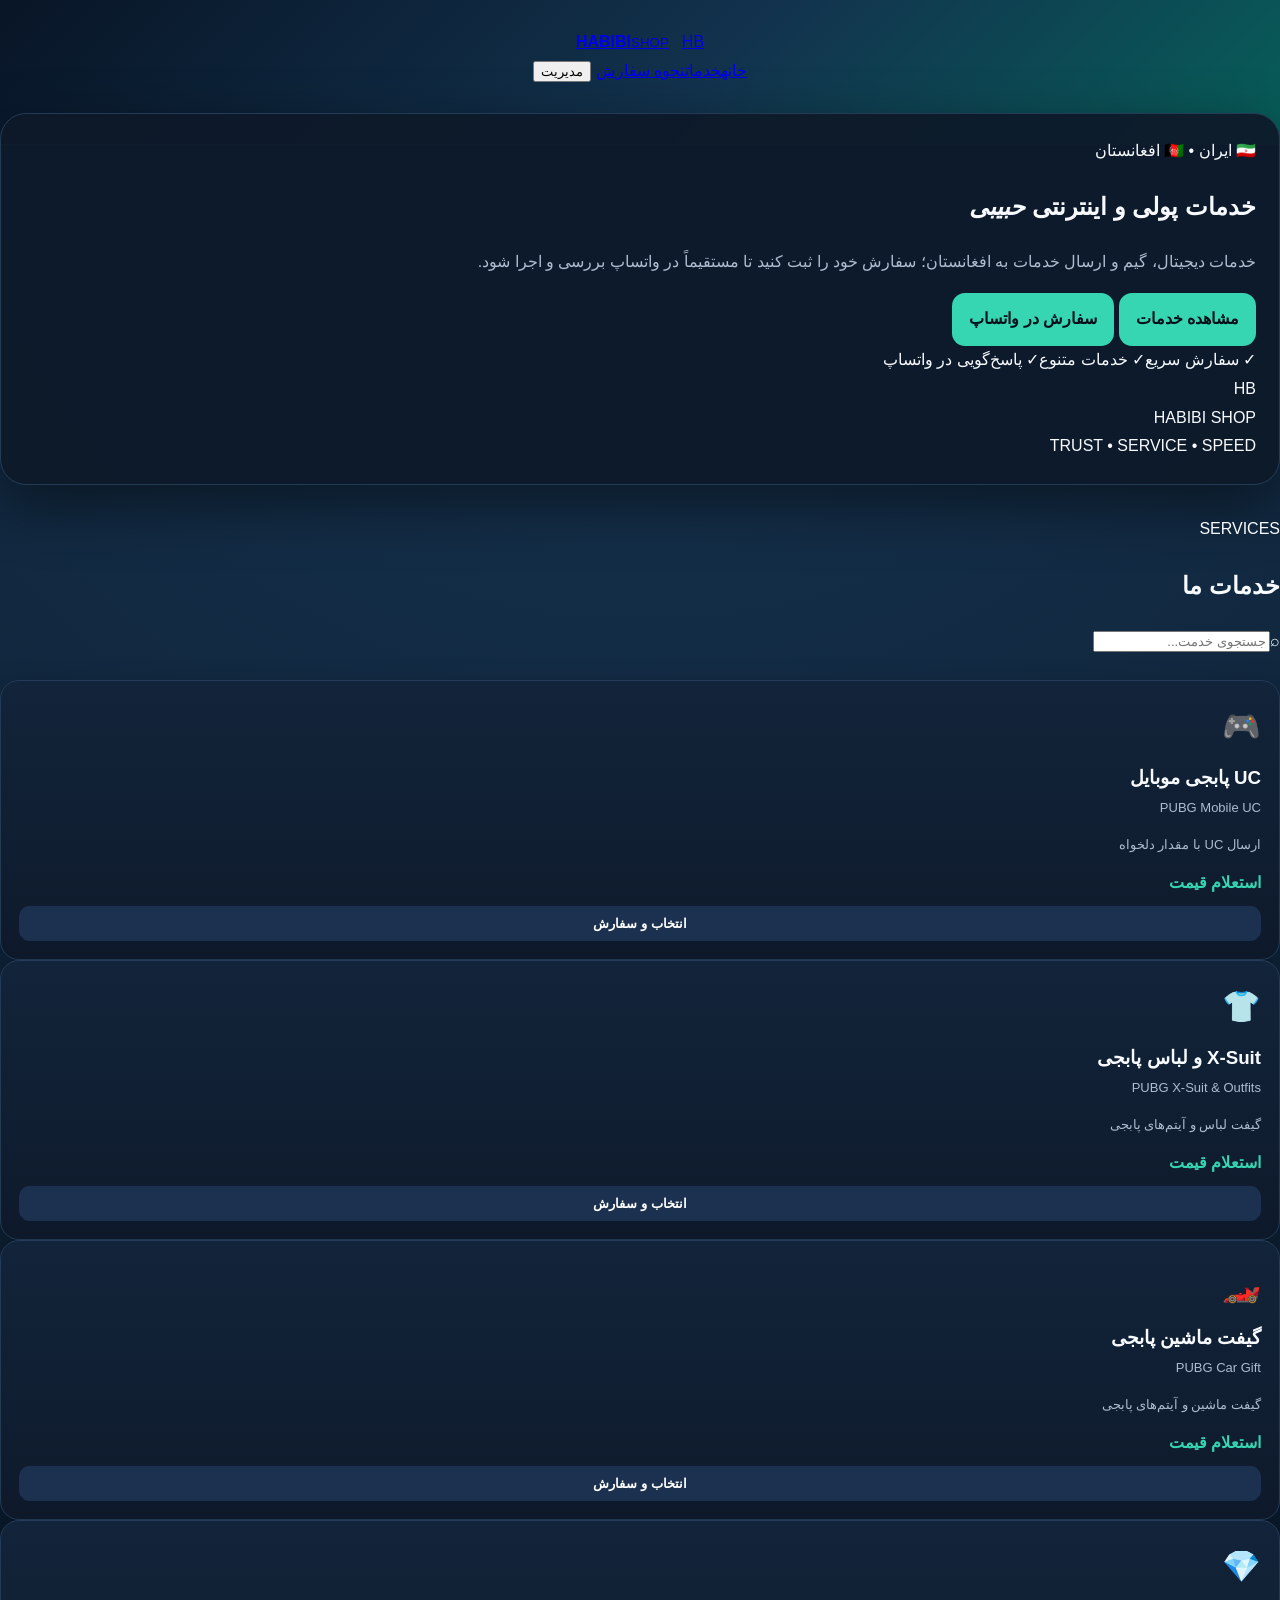
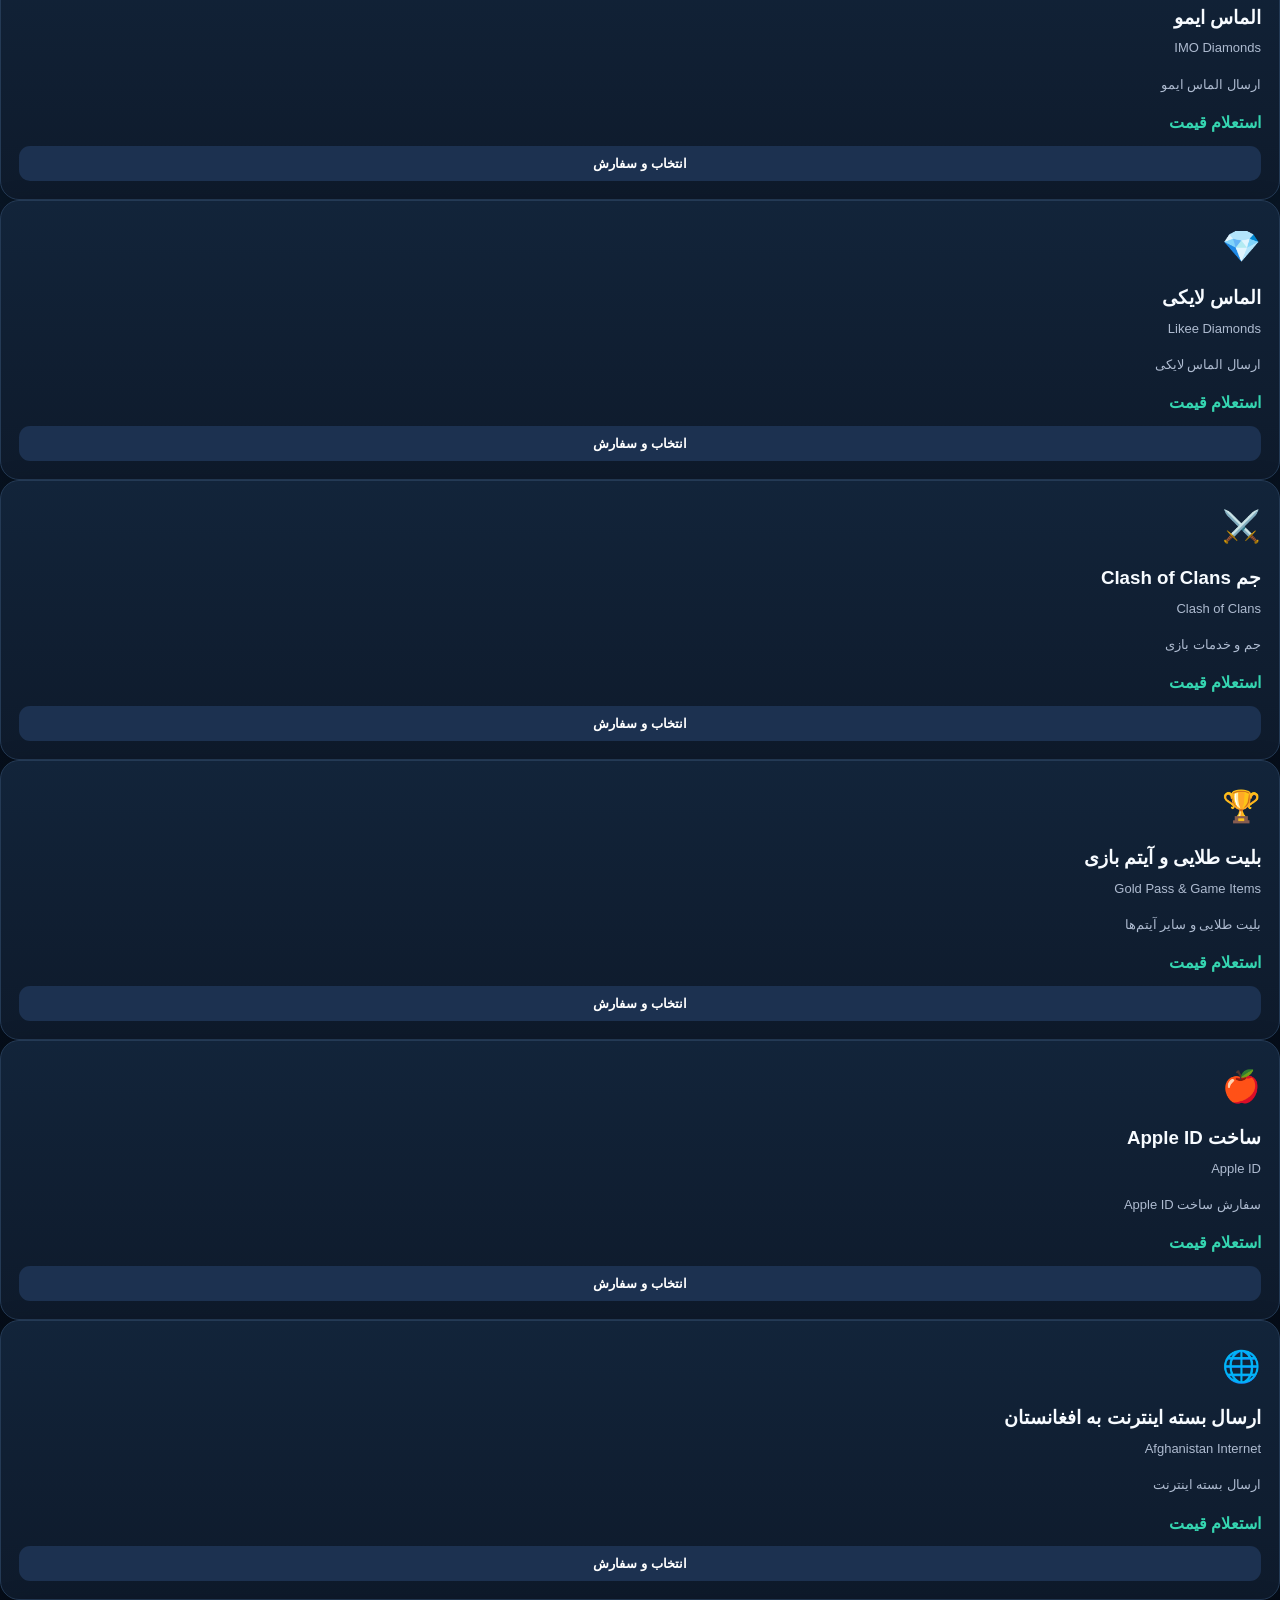
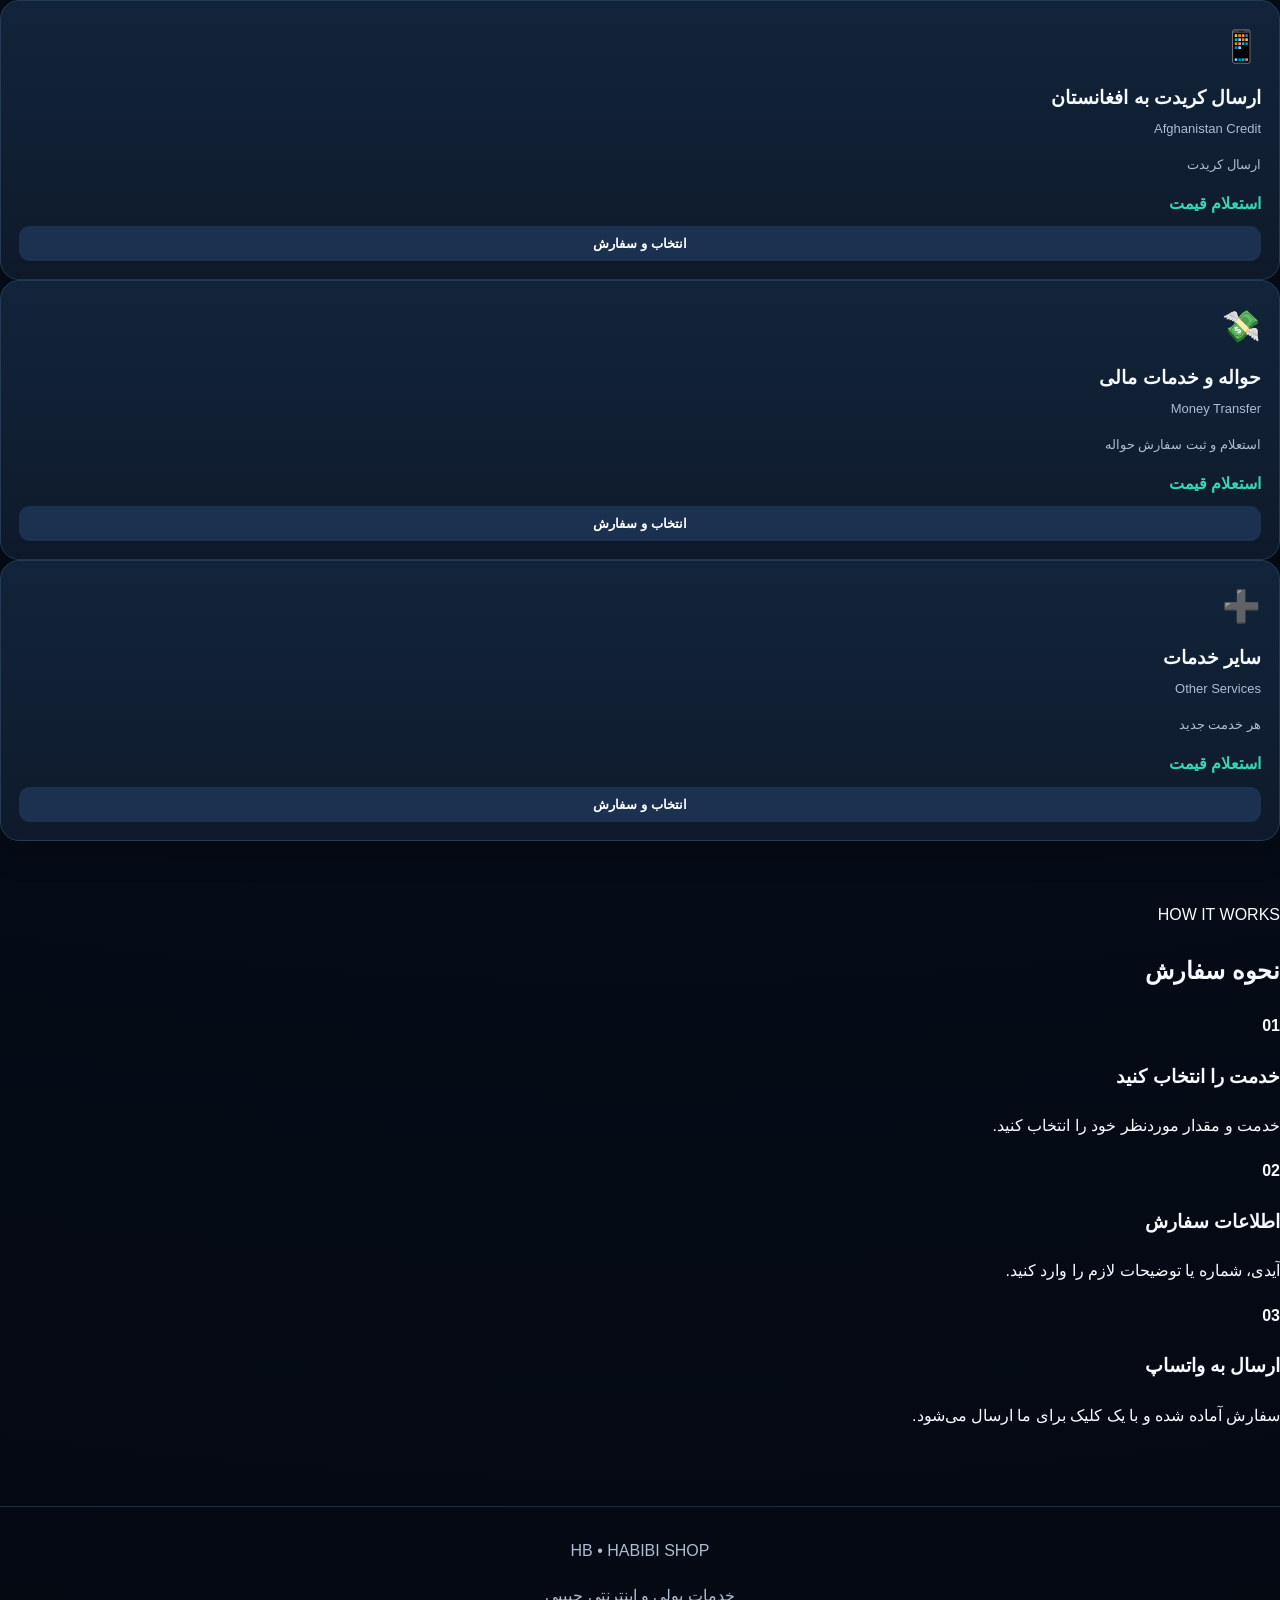
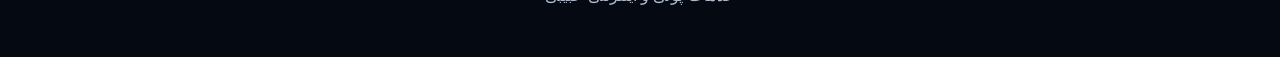
<file: index.html>
<!doctype html>
<html lang="fa" dir="rtl">
<head>
  <meta charset="utf-8">
  <meta name="viewport" content="width=device-width,initial-scale=1">
  <meta name="theme-color" content="#0b1020">
  <meta name="description" content="Habibi Shop - خدمات پولی و اینترنتی حبیبی">
  <title>Habibi Shop | حبیبی شاپ</title>
  <link rel="stylesheet" href="style.css">
</head>
<body>
  <div class="glow glow-a"></div><div class="glow glow-b"></div>
  <header class="topbar">
    <a class="brand" href="#home">
      <span class="brand-mark">HB</span>
      <span><b>HABIBI</b><small>SHOP</small></span>
    </a>
    <nav>
      <a href="#home">خانه</a><a href="#services">خدمات</a><a href="#how">نحوه سفارش</a>
      <button id="adminBtn" class="ghost">مدیریت</button>
    </nav>
  </header>

  <main>
    <section id="home" class="hero">
      <div class="hero-copy">
        <span class="pill">🇮🇷 ایران • 🇦🇫 افغانستان</span>
        <h1>خدمات پولی و اینترنتی <em>حبیبی</em></h1>
        <p>خدمات دیجیتال، گیم و ارسال خدمات به افغانستان؛ سفارش خود را ثبت کنید تا مستقیماً در واتساپ بررسی و اجرا شود.</p>
        <div class="hero-actions">
          <a class="btn primary" href="#services">مشاهده خدمات</a>
          <a class="btn secondary" id="heroWhatsApp" href="#" target="_blank">سفارش در واتساپ</a>
        </div>
        <div class="trust"><span>✓ سفارش سریع</span><span>✓ خدمات متنوع</span><span>✓ پاسخ‌گویی در واتساپ</span></div>
      </div>
      <div class="hero-card">
        <div class="orbit"></div>
        <div class="hb-big">HB</div>
        <div class="hero-card-title">HABIBI SHOP</div>
        <div class="hero-card-sub">TRUST • SERVICE • SPEED</div>
      </div>
    </section>

    <section id="services" class="section">
      <div class="section-head">
        <div><span class="eyebrow">SERVICES</span><h2>خدمات ما</h2></div>
        <div class="search-wrap"><span>⌕</span><input id="search" placeholder="جستجوی خدمت..." autocomplete="off"></div>
      </div>
      <div id="categories" class="chips"></div>
      <div id="serviceGrid" class="service-grid"></div>
      <div id="empty" class="empty" hidden>خدمتی با این جستجو پیدا نشد.</div>
    </section>

    <section id="how" class="section how">
      <div class="section-head"><div><span class="eyebrow">HOW IT WORKS</span><h2>نحوه سفارش</h2></div></div>
      <div class="steps">
        <div><b>01</b><h3>خدمت را انتخاب کنید</h3><p>خدمت و مقدار موردنظر خود را انتخاب کنید.</p></div>
        <div><b>02</b><h3>اطلاعات سفارش</h3><p>آیدی، شماره یا توضیحات لازم را وارد کنید.</p></div>
        <div><b>03</b><h3>ارسال به واتساپ</h3><p>سفارش آماده شده و با یک کلیک برای ما ارسال می‌شود.</p></div>
      </div>
    </section>
  </main>

  <footer><div class="footer-brand">HB • HABIBI SHOP</div><p>خدمات پولی و اینترنتی حبیبی</p></footer>

  <div id="orderModal" class="modal" hidden>
    <div class="modal-box">
      <button class="close" data-close>×</button>
      <span class="eyebrow">NEW ORDER</span>
      <h2 id="orderTitle">ثبت سفارش</h2>
      <form id="orderForm">
        <label>مقدار / بسته<select id="variant" required></select></label>
        <label>نام شما<input id="customerName" required placeholder="نام"></label>
        <label>شماره تماس / واتساپ<input id="customerPhone" required inputmode="tel" placeholder="شماره"></label>
        <label id="targetLabel">آیدی / شماره گیرنده<input id="target" placeholder="اطلاعات گیرنده"></label>
        <label>توضیحات<textarea id="notes" rows="3" placeholder="اگر توضیح دیگری دارید..."></textarea></label>
        <button class="btn primary full" type="submit">ارسال سفارش به واتساپ</button>
      </form>
    </div>
  </div>

  <div id="adminModal" class="modal" hidden>
    <div class="modal-box admin-box">
      <button class="close" data-close>×</button>
      <span class="eyebrow">ADMIN PANEL</span>
      <h2>مدیریت خدمات</h2>
      <p class="muted">این نسخه اطلاعات را در همین مرورگر ذخیره می‌کند. بعداً می‌توانیم پنل آنلاین و دیتابیس واقعی اضافه کنیم.</p>
      <form id="serviceForm">
        <input type="hidden" id="editId">
        <label>نام خدمت<input id="serviceName" required placeholder="مثلاً UC پابجی"></label>
        <label>دسته‌بندی<input id="serviceCategory" required placeholder="مثلاً بازی"></label>
        <label>توضیحات<input id="serviceDesc" placeholder="توضیح کوتاه"></label>
        <label>مقادیر / بسته‌ها <span class="hint">(هر خط: مقدار | قیمت)</span>
          <textarea id="serviceVariants" rows="5" required placeholder="60 UC | 180000&#10;325 UC | 850000"></textarea>
        </label>
        <div class="admin-actions"><button class="btn primary" type="submit">ذخیره خدمت</button><button class="btn secondary" type="button" id="resetForm">پاک کردن فرم</button></div>
      </form>
      <div id="adminList" class="admin-list"></div>
    </div>
  </div>

  <script src="app.js"></script>
</body>
</html>
</file>
<file: style.css>
:root{--bg:#07111f;--panel:#0d1a2b;--text:#f7fbff;--muted:#aebbd0;--brand:#35d6b1;--blue:#4c8dff;--line:#243a55}*{box-sizing:border-box}body{margin:0;font-family:Tahoma,Arial,sans-serif;background:radial-gradient(circle at top,#173653,#07111f 48%,#040912);color:var(--text);line-height:1.8}.wrap{width:min(1100px,94%);margin:auto}header{padding:28px 0 58px;text-align:center;background:linear-gradient(135deg,#081526,#12324d 55%,#075e59);border-bottom:1px solid #29445e}.brand{display:inline-flex;align-items:center;gap:13px}.logo{width:74px;height:74px;border-radius:23px;display:grid;place-items:center;background:linear-gradient(135deg,var(--brand),var(--blue));color:#06101b;font-size:28px;font-weight:900;box-shadow:0 15px 40px #0007}.brand h1{font-size:28px;margin:0}.brand p{margin:0;color:#dce7f7}.hero{margin:-32px auto 0;background:#0d1929ee;border:1px solid var(--line);border-radius:26px;padding:23px;box-shadow:0 20px 60px #0007}.hero h2{margin:0 0 8px}.hero p{color:var(--muted)}.actions{display:flex;gap:10px;flex-wrap:wrap;margin-top:16px}.btn{border:0;border-radius:13px;padding:12px 17px;font-weight:800;text-decoration:none;cursor:pointer;color:#06101b;background:var(--brand);display:inline-block}.btn.alt{background:#1b2d45;color:var(--text);border:1px solid var(--line)}.btn.blue{background:var(--blue);color:#fff}.section{padding:30px 0}.search{width:100%;padding:15px;border-radius:15px;border:1px solid var(--line);background:#0d1929;color:#fff;font-size:16px}.chips{display:flex;gap:8px;overflow:auto;padding:12px 0}.chip{white-space:nowrap;border:1px solid var(--line);background:#0e1b2d;color:#dbe7f7;border-radius:999px;padding:7px 12px}.chip.active{background:#153f42;border-color:#2a9f8b}.grid{display:grid;grid-template-columns:repeat(3,1fr);gap:13px}.service{background:linear-gradient(180deg,#12243a,#0e1a2b);border:1px solid var(--line);border-radius:19px;padding:18px;box-shadow:0 10px 30px #0004}.service .ico{font-size:31px}.service h3{margin:6px 0 2px}.en,.small,.service p{color:var(--muted);font-size:13px}.price{font-weight:900;color:var(--brand);margin:8px 0}.service button{width:100%;padding:10px;border:0;border-radius:11px;background:#1c3150;color:#fff;font-weight:800}.order{background:#0d1929;border:1px solid var(--line);border-radius:24px;padding:20px}.row,.admin-grid{display:grid;grid-template-columns:1fr 1fr;gap:12px}.field{margin-bottom:12px}.field label{display:block;font-size:13px;color:#b9c7da}.field input,.field select,.field textarea{width:100%;padding:12px;border:1px solid var(--line);border-radius:11px;background:#0a1524;color:#fff;font:inherit}.field textarea{min-height:95px}.notice{padding:13px;border-radius:13px;background:#2a2113;border:1px solid #70552c;color:#f7dca9}.admin{display:none;background:#091525;border:1px solid #2b4765;border-radius:24px;padding:20px;margin-top:12px}.admin.show{display:block}.admin-item{border:1px solid var(--line);border-radius:14px;padding:12px}.admin-item input{width:100%;margin-top:7px;padding:9px;background:#07111f;border:1px solid var(--line);border-radius:9px;color:#fff}.empty{display:none;padding:25px;text-align:center;color:var(--muted);border:1px dashed var(--line);border-radius:15px}footer{margin-top:30px;padding:30px 0;text-align:center;color:var(--muted);border-top:1px solid #1b2b41}footer strong{color:var(--brand)}@media(max-width:760px){.grid{grid-template-columns:1fr 1fr}.row,.admin-grid{grid-template-columns:1fr}.brand h1{font-size:21px}}@media(max-width:430px){.grid{grid-template-columns:1fr}.logo{width:62px;height:62px}}
</file>
